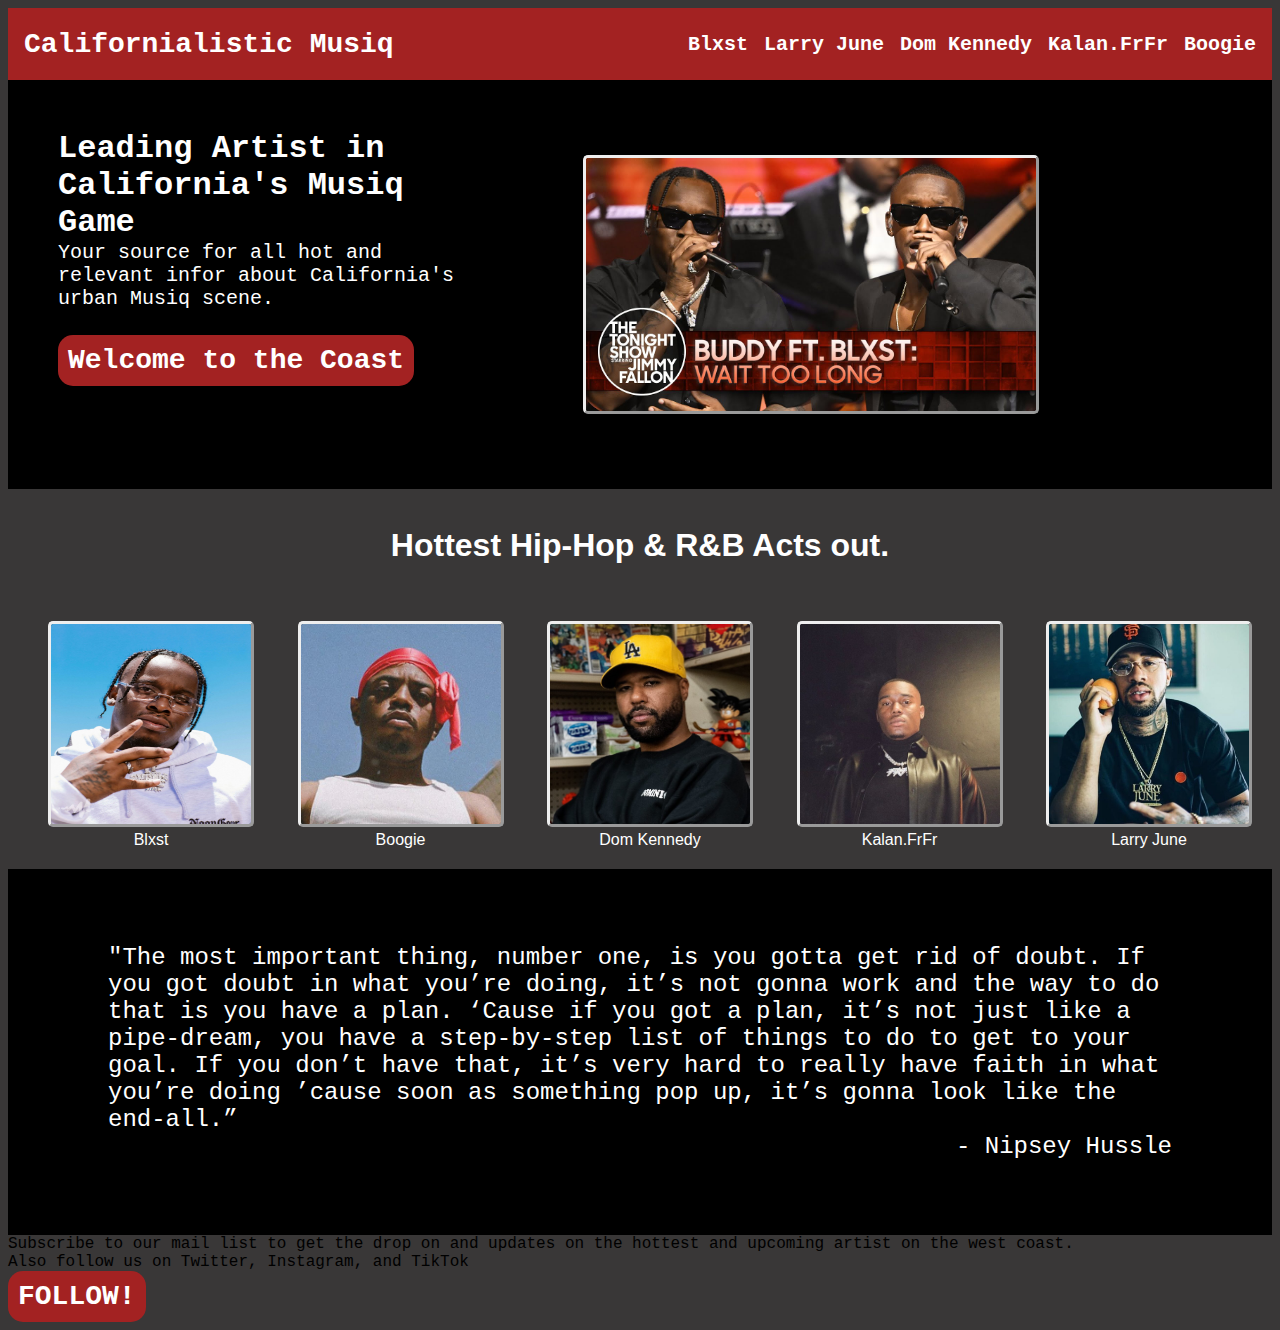
<file: Odin-Landing-Page/index.html>
<!DOCTYPE html>
<html lang="en">
<head>
    <meta charset="UTF-8">
    <meta http-equiv="X-UA-Compatible" content="IE=edge">
    <meta name="viewport" content="width=device-width, initial-scale=1.0">
    <title>Landing Page</title>
    <link rel="stylesheet" href="Index.css">
</head>
<header class="header">
    <div class="left">Californialistic Musiq</div>
    <div class="right">
         <ul>
            <div class="lzz"><li><a class="hlinks" href="Blxst.com">Blxst</a></li></div>
            <div class="lzz"><li><a class="hlinks"href="https://larryjune.org">Larry June</a></li></div>
            <div class="lzz"><li><a class="hlinks"href="http://dopeitsdom.com">Dom Kennedy</a></li></div>
            <div class="lzz"><li><a class="hlinks"href="https://www.rocnation.com/music/kalan-frfr/">Kalan.FrFr</a></li></div>
            <div class="lzz"><li><a class="hlinks"href="http://www.everythingsfor.sale">Boogie</a></li></div>
         </ul>
    </div>
</header>
<body>
    <div class="Top-Section">
        <div class="left-1">
            <div class="Lead">Leading Artist in California's Musiq Game</div>
            <div class="Source">Your source for all hot and relevant infor about California's urban Musiq scene.</div>
            <div><button class="Coast">Welcome to the Coast</button></div>
        </div>
        <div >
            <img class="image-1" src="./images/WestCoast.jpg" alt="Collection of Legendary West-Coast Artist.">
        </div>
    </div>
    <div class="Second-Section">
        <div>
        <h1 class="Second-h1">Hottest Hip-Hop & R&B Acts out.</h1>
        </div>
        <div class="Info">
            <div class="content">
                <img class="Second-img" src="./images/BLXST.jpg" alt="BLXST">
                <div class="text">Blxst</div>
            </div>

            <div class="content">
                <img  class="Second-img" src="./images/Boogie.jpg" alt="Boogie">
                <div class="text">Boogie</div>
            </div>

            <div class="content">
                <img  class="Second-img" src="./images/Dom.jpg" alt="Dom Kennedy">
                <div class="text">Dom Kennedy</div>
            </div>

            <div class="content">
                <img  class="Second-img" src="./images/Kalan.jpg" alt="Kalan.FrFr">
                <div class="text">Kalan.FrFr</div>
            </div>
            
            <div class="content">
                <img  class="Second-img" src="./images/Larry.jpg" alt="Larry June">
                <div class="text">Larry June</div>
            </div>
        </div>
    </div>
    <div class="Third-Section">
        <div class="qoute-container">
            <div class="qoute">"The most important thing, number one, is you gotta get rid of doubt. If you got doubt in what you’re doing, it’s not gonna work and the way to do that is you have a plan. ‘Cause if you got a plan, it’s not just like a pipe-dream, you have a step-by-step list of things to do to get to your goal. If you don’t have that, it’s very hard to really have faith in what you’re doing ’cause soon as something pop up, it’s gonna look like the end-all.”</div>
            <div class="nip">- Nipsey Hussle</div>
        </div>
    </div>
    <div class="Fourth-Section">
        <div class="sign-up-text">Subscribe to our mail list to get the drop on  and updates on the hottest and upcoming artist on the west coast.</div>
        <div class="minor-sign-up-text">Also follow us on Twitter, Instagram, and TikTok</div>
        <button>FOLLOW!</button>
    </div>
</body>
<footer></footer>
</html>
</file>
<file: Odin-Landing-Page/Index.css>
html {
    font-family: 'Courier New', Courier, monospace;
}

.header {
    background-color: rgb(163, 34, 34);
    color: white;
    display: flex;
    justify-content: space-between;
    padding: 16px;
    font-size: 28px;
    font-weight: 800;
    align-items: center;
    height: 40px;
}

ul {
    list-style-type: none;
    text-decoration: none;
    display: flex;
    gap: 16px;
    font-size: 20px;
}

.Top-Section {
    background-color: black;
    color: white;
    display: flex;
}
.left-1 {
    display: flex;
    flex-direction: column;
    padding: 50px;
    font-size: 24px;
    width: 400px;
    height: 250px;
}

.Coast {
    margin-top: 25px;
}

.Lead {
    font-size: 32px;
    font-weight: 900;
}

.Source {
    font-size: 20px;
}

.image-1 {
    max-width: 450px;
    max-height: 400px;
    display: flex;
    justify-content: center;
    align-items: center;
    margin: 75px;
    border-style: outset;
    border-radius: 5px;

}

body {
    display: flex;
    flex-direction: column;
    background-color: rgb(57, 55, 55); 
    font-family: 'Courier New', Courier, monospace;
    background-color: rgb(57, 55, 55)
}

button {
    font-size: 28px;
    border-radius: 15px;
    background-color: rgb(163, 34, 34);
    border-style: none;
    color: white;
    padding: 10px;
    font-family: 'Courier New', Courier, monospace;
    font-weight: 600;
}

.Second-Section {
    display: flex;
    flex-direction: column;
    text-align: center;
    font: 300;
    font-family: Verdana, Geneva, Tahoma, sans-serif;
}

.Info {
    display: flex;
    flex-direction: row;
    justify-content: space-between;
    padding: 20px;
    margin-left: 20px;
}

.Second-h1 {
    padding: 16px;
    color: white;
}

.Second-img {
    width: 200px;
    height: 200px;
    border-style: outset;
    border-radius: 5px;

}

.Third-Section {
    display: flex;
    flex-direction: column;
    justify-content: center;
    background-color: black;
    color: white;
    padding: 50px;
    font-family: 'Courier New', Courier, monospace;
    font-size: 24px;
}

.qoute-container {
    display: flex;
    flex-direction: column;
    justify-content: center;
    margin-left: 50px;
    margin-right: 50px;
    margin-top: 25px;
    margin-bottom: 25px;

}

.nip {
    text-align: end;
}

.text {
    color: white;
}
.hlinks {
    text-decoration: none;
    color: white;
}
</file>
